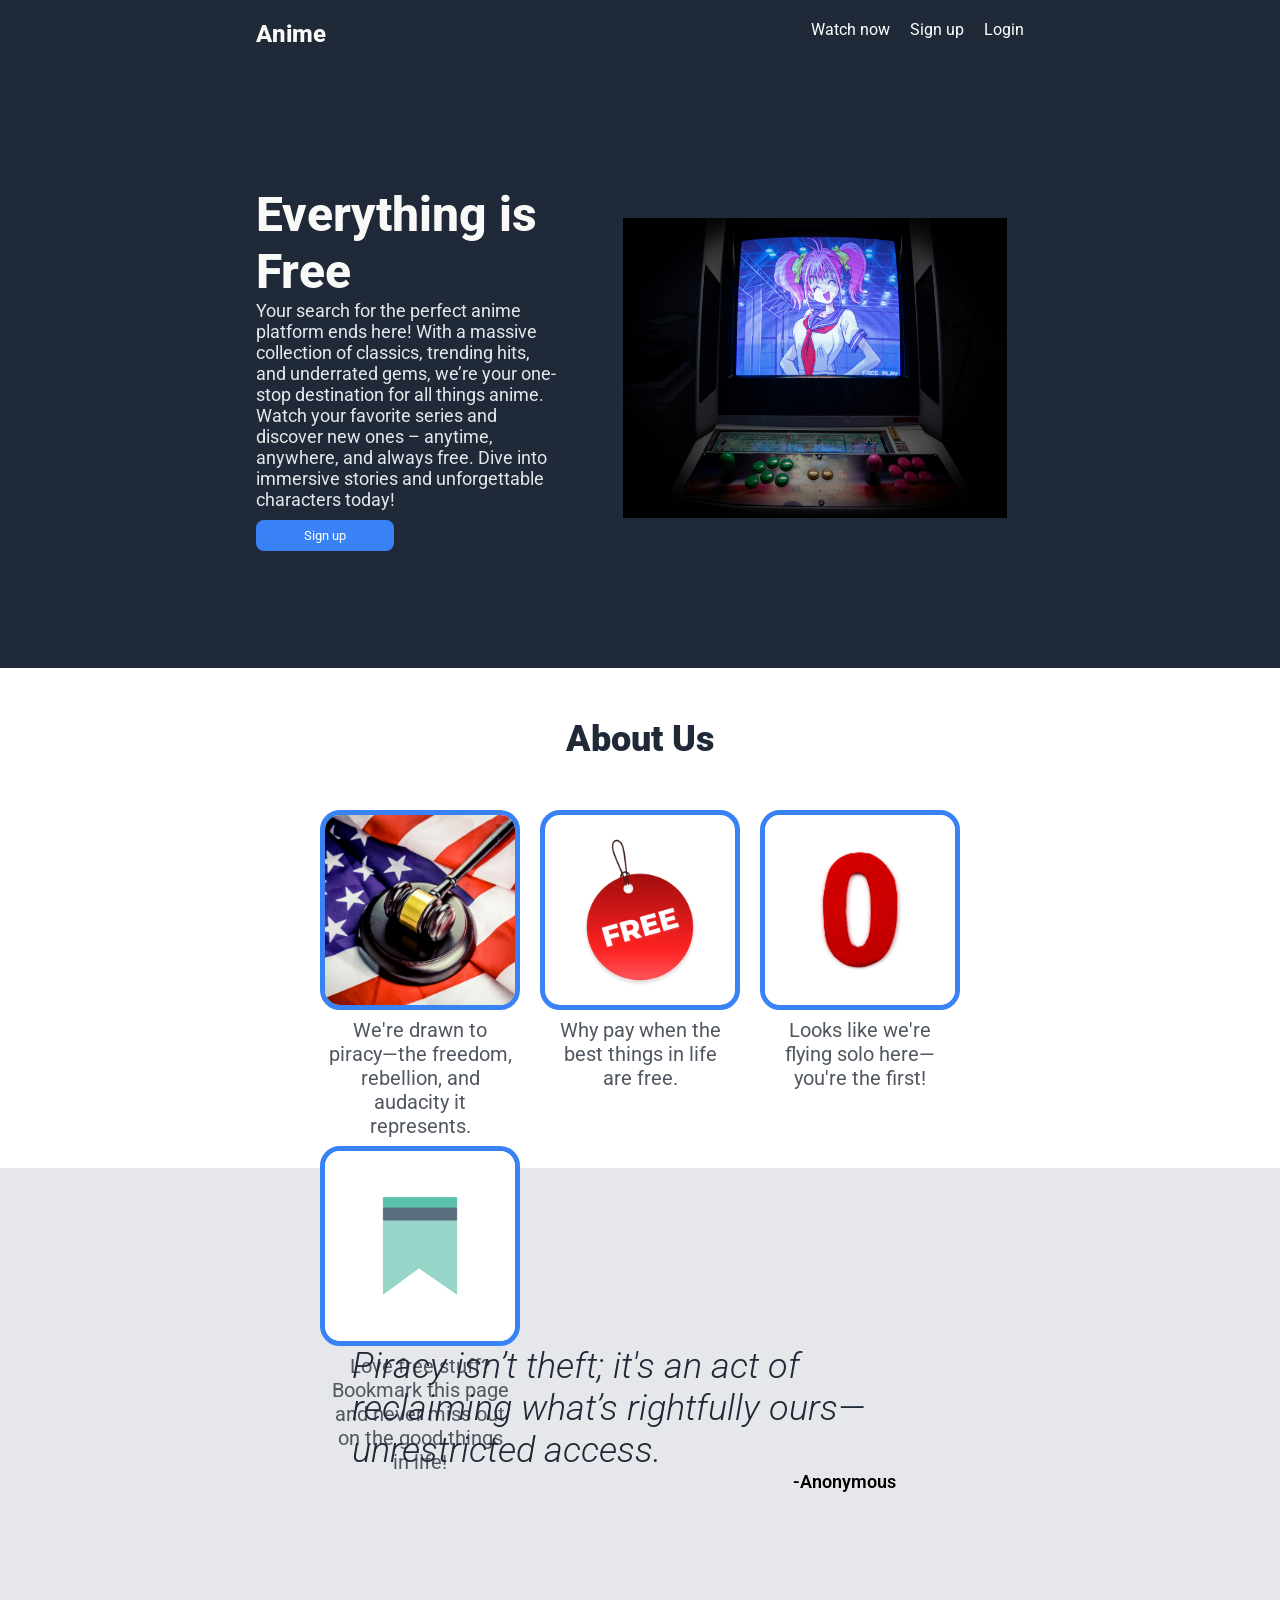
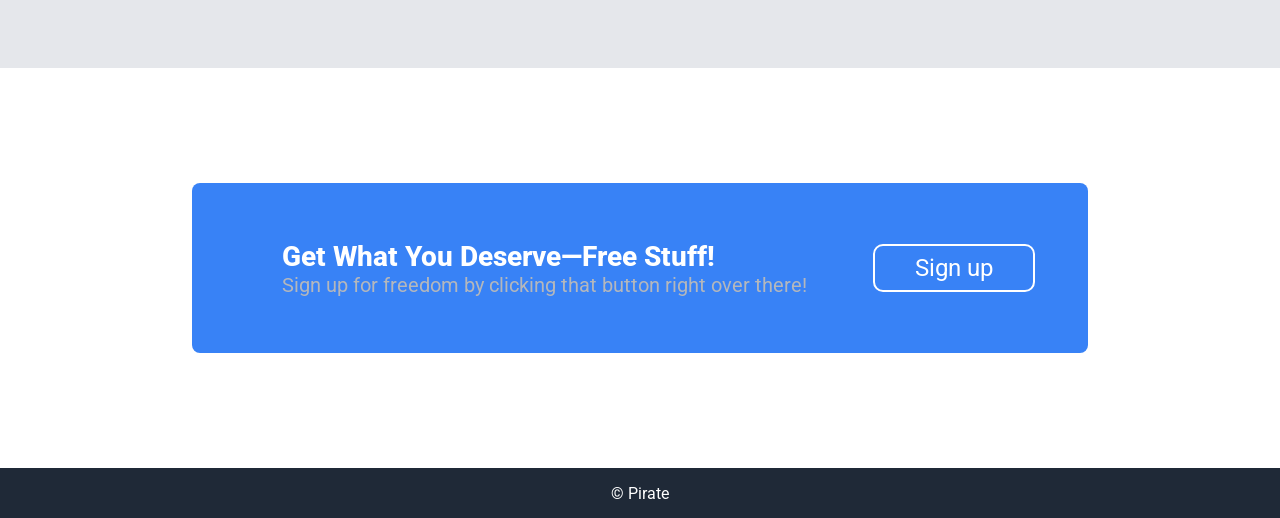
<file: index.html>
<!DOCTYPE html>
<html lang="en">
<head>
    <meta charset="UTF-8">
    <meta name="viewport" content="width=device-width, initial-scale=1.0">
    <link rel="preconnect" href="https://fonts.googleapis.com">
    <link rel="preconnect" href="https://fonts.gstatic.com" crossorigin>
    <link href="https://fonts.googleapis.com/css2?family=Roboto:ital,wght@0,100..900;1,100..900&display=swap" rel="stylesheet">
    <link rel="stylesheet" href="style.css">
    <title>Landing Page</title>
</head>
<body>
    <section class="section-1">
        <div class="herocontainer">   
            <nav class="navbar">
                <div class="div1nav">Anime</div>
                <div class="div2nav"><a href="https://anicrush.to/home">Watch now</a></div>
                <div class="div3nav"><a href="#Signup">Sign up</a></div>
                <div class="div4nav"><a href="#login">Login</a></div>
            </nav>
            <div class="herodiv">
                <div class="herocontent">
                    <div class="herotxt">Everything is Free</div>
                    <div class="content">Your search for the perfect anime platform ends here! With a massive collection of classics, trending hits, and underrated gems, we’re your one-stop destination for all things anime. Watch your favorite series and discover new ones – anytime, anywhere, and always free. Dive into immersive stories and unforgettable characters today!</div>
                    <button class="signup">Sign up</button>
                </div>
                <img class="mainimage" src="Images/anime.jpg" alt="image"></div>
            </div>
        </div>
    </section>
    <section class="section-2">
        <div class="container">
            <div class="heading">About Us</div>
                <div class="boxes-container">
                    <div class="boxes">
                        <img class="box" src="Images/piracy.jpg" alt="">
                        <p>We're drawn to piracy—the freedom, rebellion, and audacity it represents.</p>
                    </div>
                    <div class="boxes">
                        <img src="Images/free.png" alt="" class="box">
                        <p>Why pay when the best things in life are free.</p>
                    </div>
                    <div class="boxes">
                        <img src="Images/zero.jpg" alt="" class="box">
                        <p>Looks like we're flying solo here—you're the first!</p>
                    </div>
                    <div class="boxes">
                        <img src="Images/bookmark.jpg" alt="" class="box">
                        <p>Love free stuff? Bookmark this page and never miss out on the good things in life!</p>
                    </div>

                </div>
            </div>
    </section>
    <section class="section-3">
        <div class="container2">
            <p>Piracy isn’t theft; it's an act of reclaiming what’s rightfully ours—unrestricted access. </p>
            <div class="author">-Anonymous</div>
        </div>
    </section>
    <section class="section-4">
        <div class="container3">
                <div class="text">
                    <div class="uppertxt">Get What You Deserve—Free Stuff!</div>
                    <div class="lowertxt">Sign up for freedom by clicking that button right over there!</div>
                </div>
                <div class="signup2">Sign up</div>
        </div>
    </section>
    <footer class="footer">
        <span>&copy; <a href="https://github.com/Hitesh-710">Pirate</a></span>
    </footer>
</body>
</html>
</file>
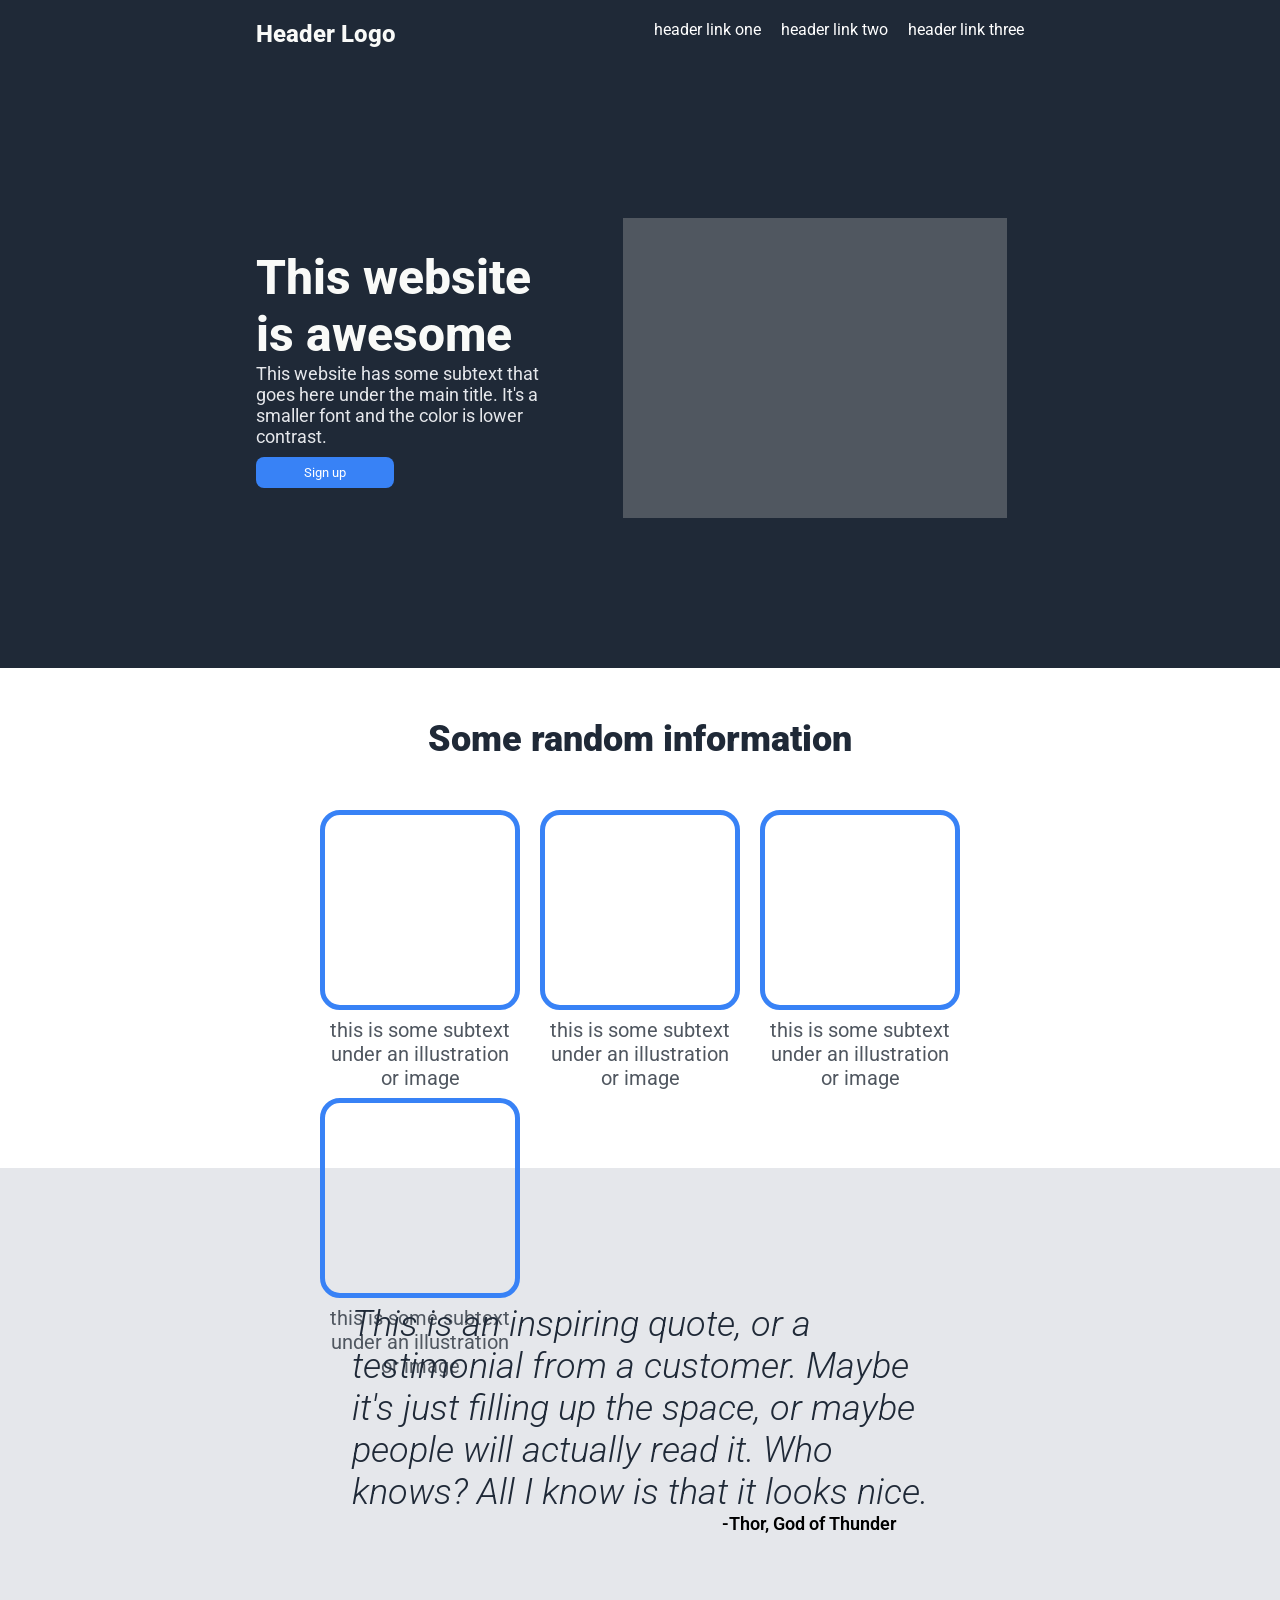
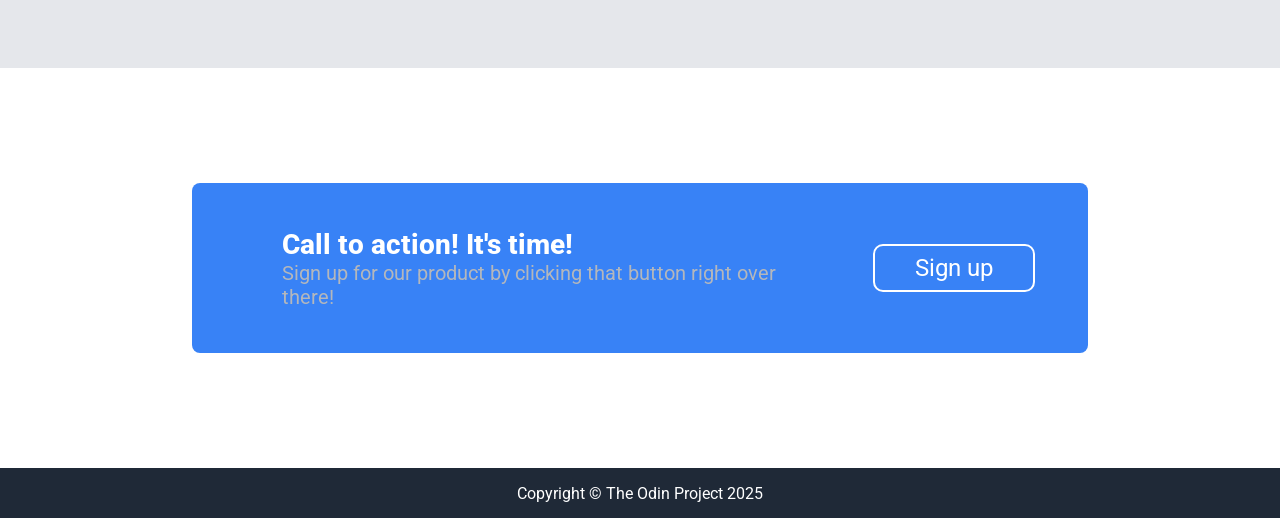
<file: Landing-Page/index.html>
<!DOCTYPE html>
<html lang="en">
<head>
    <meta charset="UTF-8">
    <meta name="viewport" content="width=device-width, initial-scale=1.0">
    <link rel="preconnect" href="https://fonts.googleapis.com">
    <link rel="preconnect" href="https://fonts.gstatic.com" crossorigin>
    <link href="https://fonts.googleapis.com/css2?family=Roboto:ital,wght@0,100..900;1,100..900&display=swap" rel="stylesheet">
    <link rel="stylesheet" href="style.css">
    <title>Landing Page</title>
</head>
<body>
    <section class="section-1">
        <div class="herocontainer">   
            <nav class="navbar">
                <div class="div1nav">Header Logo</div>
                <div class="div2nav">header link one</div>
                <div class="div3nav">header link two</div>
                <div class="div4nav">header link three</div>
            </nav>
            <div class="herodiv">
                <div class="herocontent">
                    <div class="herotxt">This website is awesome</div>
                    <div class="content">This website has some subtext that goes here under the main title. It's a smaller font and the color is lower contrast.</div>
                    <button class="signup">Sign up</button>
                </div>
                <div class="mainimage"></div>
            </div>
        </div>
    </section>
    <section class="section-2">
        <div class="container">
            <div class="heading">Some random information</div>
                <div class="boxes-container">
                    <div class="boxes">
                        <div class="box"></div>
                        <p>this is some subtext under an illustration or image</p>
                    </div>
                    <div class="boxes">
                        <div class="box"></div>
                        <p>this is some subtext under an illustration or image</p>
                    </div>
                    <div class="boxes">
                        <div class="box"></div>
                        <p>this is some subtext under an illustration or image</p>
                    </div>
                    <div class="boxes">
                        <div class="box"></div>
                        <p>this is some subtext under an illustration or image</p>
                    </div>

                </div>
            </div>
    </section>
    <section class="section-3">
        <div class="container2">
            <p>This is an inspiring quote, or a testimonial from a customer. Maybe it's just filling up the space, or maybe people will actually read it. Who knows? All I know is that it looks nice. </p>
            <div class="author">-Thor, God of Thunder</div>
        </div>
    </section>
    <section class="section-4">
        <div class="container3">
                <div class="text">
                    <div class="uppertxt">Call to action! It's time!</div>
                    <div class="lowertxt">Sign up for our product by clicking that button right over there!</div>
                </div>
                <div class="signup2">Sign up</div>
        </div>
    </section>
    <footer class="footer">
        <span>Copyright &copy; The Odin Project 2025</span>
    </footer>
</body>
</html>
</file>
<file: style.css>
*{
    margin: 0;
    padding: 0;
    font-family: Roboto;
    box-sizing: border-box;
}

.section-1{
    background-color: #1F2937;
}

.herocontainer{
    width: 60%;
    margin: 0 auto;
    color: white;
}

.navbar{
    display: flex;
    padding: 20px 0px;
}

.div1nav{
    font-size: 24px;
    color: #F9FAF8;
    font-weight: 800;
}

a{
    color: white;
    text-decoration: none;
}

a:hover{
    font-size: large;
    transition: 200ms;
    color: yellow;
}

.div2nav{
    margin-left: auto;
}

.div3nav{
    margin: 0 20px;
}

.herodiv{
    display: flex;
    height: 600px;
    align-items: center;
    flex: 1;
    gap: 60px;
}

.mainimage{
    width: 50%;
    height: 300px;
    object-fit: fill;
    background-color: #505760;
}

.herocontent{
    width: 40%;
}

.herotxt{
    font-size: 48px;
    font-weight: 800;
    color: #F9FAF8;
}

.content{
    font-size: 18px;
    color: #E5E7EB;
}

.signup{
    padding: 8px 48px;
    color: white;
    background-color: #3882f6;
    border: none;
    border-radius: 8px;
    margin-top: 10px;
}

/* Second Section */
.container{
    width: 50%;
    height: 500px;
    margin: auto;
}
.boxes-container{
    display: flex;
    justify-content: space-between;
    flex-flow: row wrap;
}

p{
   margin: 8px; 
   font-size: 20px;
   color: #505760;
   text-align: center;
}

.heading{
    padding: 50px 0px;
    font-size: 36px;
    color: #1F2937;
    font-weight: 900;
    text-align: center;
}

.boxes{
    display: flex;
    flex-flow: column wrap;
    width: min-content;
}

.box{
    height: 200px;
    object-fit: cover;
    width: 200px;
    border: 5px solid #3882f6;
    border-radius: 20px;
}

.section-3{
    background-color: #E5E7EB;
    height: 500px;
    display: flex;
    align-items: center;
    justify-content: center;
}

.container2 p{
    font-size: 36px;
    color: #1f2937;
    font-style: italic;
    font-weight: 300;
    width: 45%;
    margin: auto;
    text-align: left;
}

.author{
    width: 40%;
    margin: auto;
    text-align: right;
    font-weight: 600;
    font-size: 18px;
}

.section-4{
    display: flex;
    height: 400px;
    justify-content: center;
    align-items: center;
}

.container3{
    background-color: #3882f6;
    width: 70%;
    height: 170px;
    border-radius: 8px;
    display: flex;
}

.text{
    width: 60%;
    margin: auto 0px;
    margin-left: 10%;
}

.signup2{
    font-size: 24px;
    margin: auto;
    color: white;
    border: 2px solid white;
    padding: 8px 40px;
    border-radius: 10px;
}

.lowertxt{
    color: #b4b7bc;
    font-size: 20px;
}

.uppertxt{
    font-size: 28px;
    color: white;
    font-weight: 800;
}

.footer{
    height: 50px;
    background-color: #1F2937;
    color: white;
    display: flex;
    justify-content: center;
    align-items: center;
}
</file>
<file: Landing-Page/style.css>
*{
    margin: 0;
    padding: 0;
    font-family: Roboto;
    box-sizing: border-box;
}

.section-1{
    background-color: #1F2937;
}

.herocontainer{
    width: 60%;
    margin: 0 auto;
    color: white;
}

.navbar{
    display: flex;
    padding: 20px 0px;
}

.div1nav{
    font-size: 24px;
    color: #F9FAF8;
    font-weight: 800;
}

.div2nav{
    margin-left: auto;
}

.div3nav{
    margin: 0 20px;
}

.herodiv{
    display: flex;
    height: 600px;
    align-items: center;
    flex: 1;
    gap: 60px;
}

.mainimage{
    width: 50%;
    height: 300px;
    background-color: #505760;
}

.herocontent{
    width: 40%;
}

.herotxt{
    font-size: 48px;
    font-weight: 800;
    color: #F9FAF8;
}

.content{
    font-size: 18px;
    color: #E5E7EB;
}

.signup{
    padding: 8px 48px;
    color: white;
    background-color: #3882f6;
    border: none;
    border-radius: 8px;
    margin-top: 10px;
}

/* Second Section */
.container{
    width: 50%;
    height: 500px;
    margin: auto;
}
.boxes-container{
    display: flex;
    justify-content: space-between;
    flex-flow: row wrap;
}

p{
   margin: 8px; 
   font-size: 20px;
   color: #505760;
   text-align: center;
}

.heading{
    padding: 50px 0px;
    font-size: 36px;
    color: #1F2937;
    font-weight: 900;
    text-align: center;
}

.boxes{
    display: flex;
    flex-flow: column wrap;
    width: min-content;
}

.box{
    height: 200px;
    width: 200px;
    border: 5px solid #3882f6;
    border-radius: 20px;
}

.section-3{
    background-color: #E5E7EB;
    height: 500px;
    display: flex;
    align-items: center;
}

.container2 p{
    font-size: 36px;
    color: #1f2937;
    font-style: italic;
    font-weight: 300;
    width: 45%;
    margin: auto;
    text-align: left;
}

.author{
    width: 40%;
    margin: auto;
    text-align: right;
    font-weight: 600;
    font-size: 18px;
}

.section-4{
    display: flex;
    height: 400px;
    justify-content: center;
    align-items: center;
}

.container3{
    background-color: #3882f6;
    width: 70%;
    height: 170px;
    border-radius: 8px;
    display: flex;
}

.text{
    width: 60%;
    margin: auto 0px;
    margin-left: 10%;
}

.signup2{
    font-size: 24px;
    margin: auto;
    color: white;
    border: 2px solid white;
    padding: 8px 40px;
    border-radius: 10px;
}

.lowertxt{
    color: #b4b7bc;
    font-size: 20px;
}

.uppertxt{
    font-size: 28px;
    color: white;
    font-weight: 800;
}

.footer{
    height: 50px;
    background-color: #1F2937;
    color: white;
    display: flex;
    justify-content: center;
    align-items: center;
}
</file>
